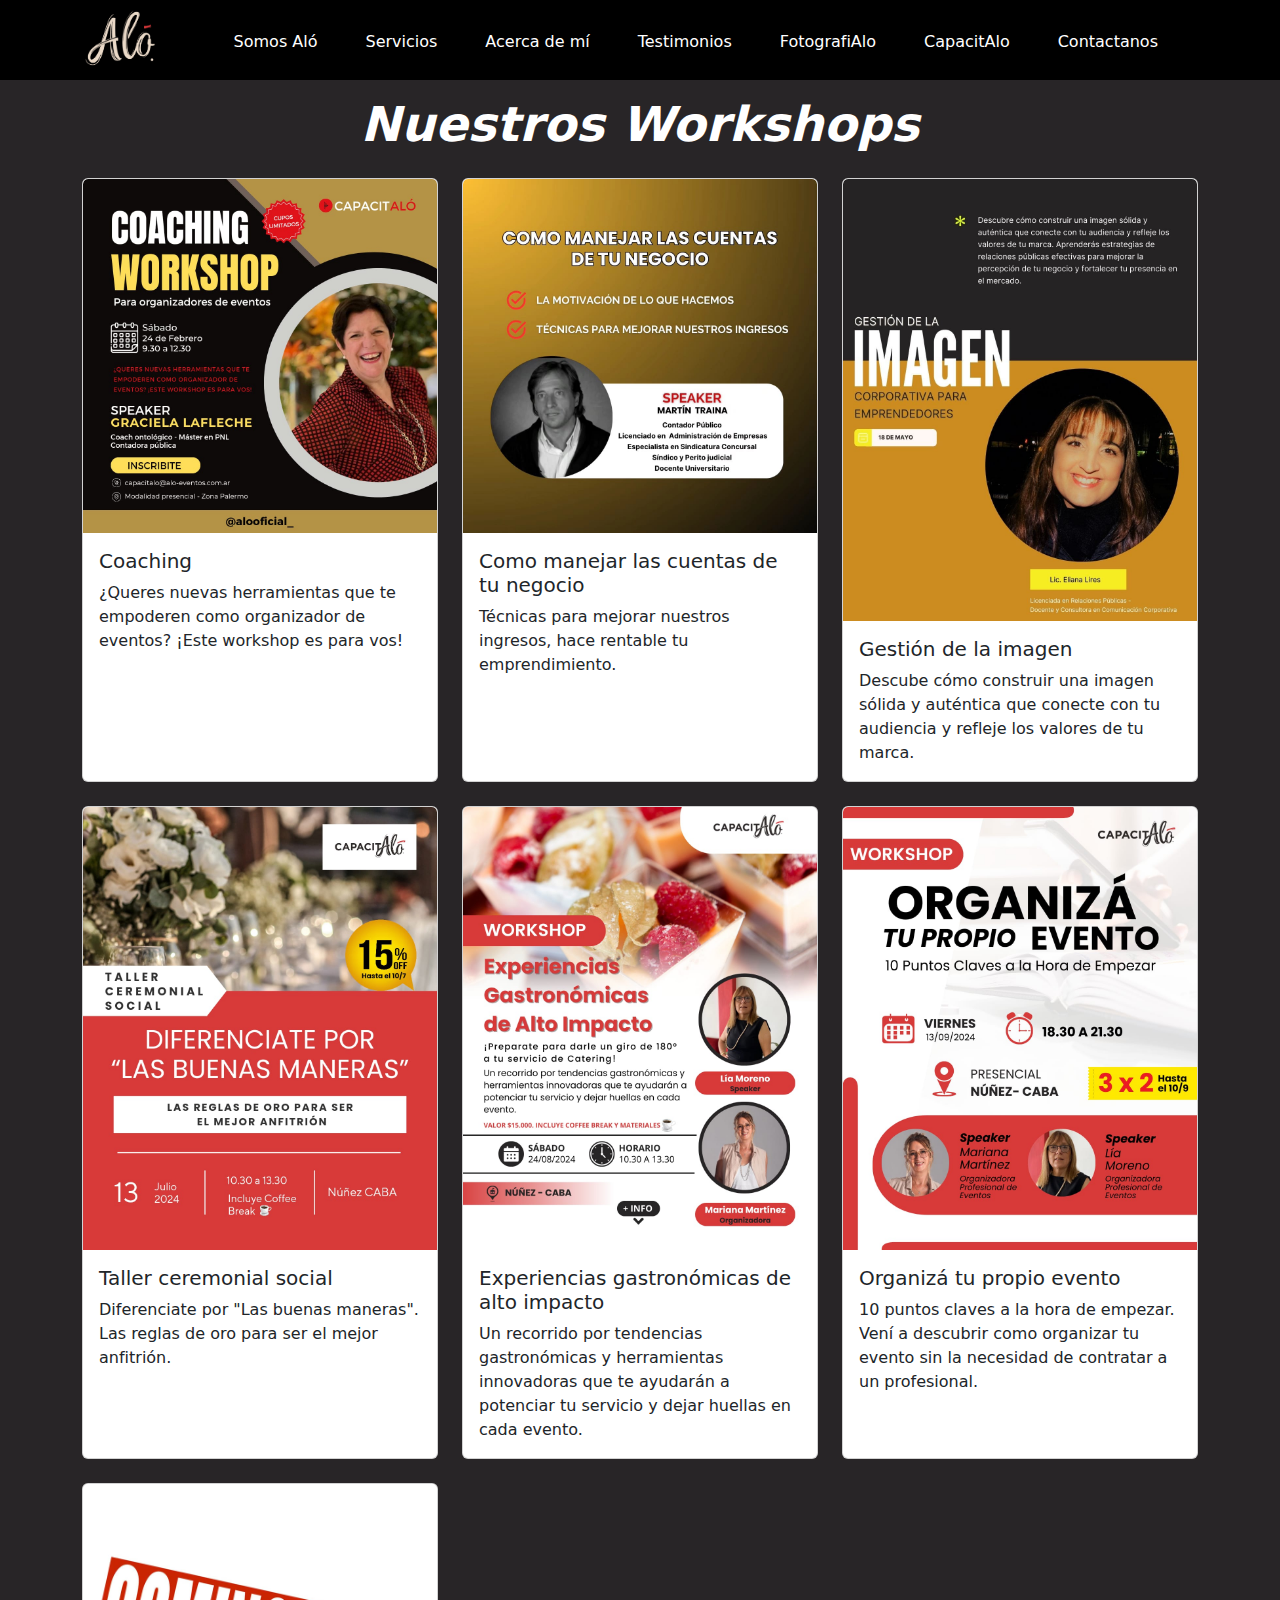
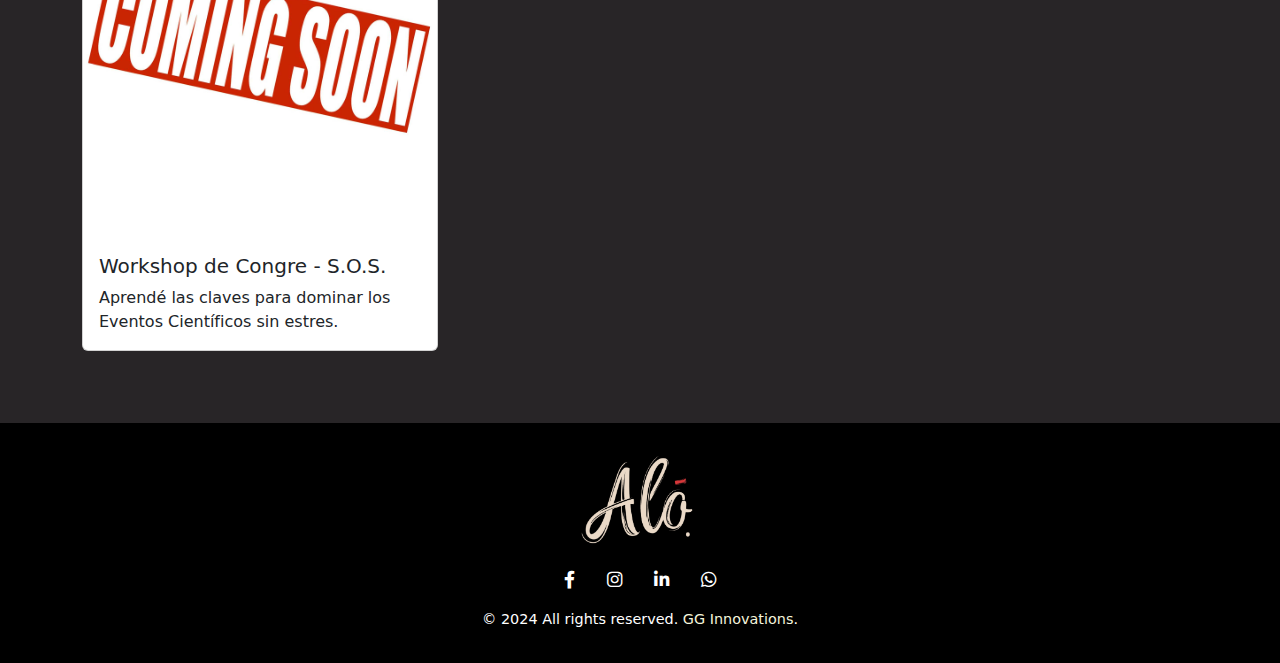
<file: capacitalo.html>
<!DOCTYPE html>
<html lang="es">

<head>
  <meta charset="UTF-8" />
  <meta name="viewport" content="width=device-width, initial-scale=1.0" />
  <title>Aló Eventos</title>
  <link href="https://cdn.jsdelivr.net/npm/bootstrap@5.3.0-alpha1/dist/css/bootstrap.min.css" rel="stylesheet" />
  <link rel="shortcut icon" href="src/img/a.png" type="image/x-icon" />
  <link rel="stylesheet" href="capacitalo.css" />
  <script src="script.js" defer></script>
  <link rel="icon" type="image/png" href="./src/favicon-32x32.png" />
  <link rel="stylesheet" href="https://cdnjs.cloudflare.com/ajax/libs/font-awesome/6.0.0-beta3/css/all.min.css" />
</head>

<body>
  <!-- Loader -->
  <div id="loader" class="loader-container">
    <div class="spinner"></div>
</div>

<script>
    // Oculta el loader y muestra el contenido
    window.addEventListener('load', function() {
      var loader = document.getElementById('loader');
      var content = document.getElementById('content');
      loader.style.display = 'none';
      content.style.display = 'block';
    });
  </script>
<div id="content" style="display: none;">
  <nav class="navbar navbar-expand-lg navbar-light fixed-top">
    <div class="container">
      <!-- Imagen que lleva al top de la página -->
      <a href="index.html#somos-alo">
        <img src="./src/img/Letra-alo.png" alt="Logo" class="aloImgNavbar" />
      </a>

      <!-- Botón hamburguesa que solo aparece en pantallas pequeñas -->
      <button class="navbar-toggler" type="button" aria-controls="navbarNav" aria-expanded="false"
        aria-label="Toggle navigation">
        <span class="navbar-toggler-icon"></span>
      </button>

      <!-- Menú desplegable -->
      <div class="collapse navbar-collapse" id="navbarNav">
        <ul class="navbar-nav ms-auto">
          <li class="nav-item">
            <a class="nav-link" href="index.html#somos-alo">Somos Aló</a>
          </li>
          <li class="nav-item">
            <a class="nav-link" href="index.html#customCarousel">Servicios</a>
          </li>
          <li class="nav-item">
            <a class="nav-link" href="index.html#acercaDeMi">Acerca de mí</a>
          </li>
          <li class="nav-item">
            <a class="nav-link" href="index.html#testimonios">Testimonios</a>
          </li>
          <li class="nav-item">
            <a class="nav-link" href="./galeria.html">FotografiAlo</a>
          </li>
          <li class="nav-item">
            <a class="nav-link" href="./capacitalo.html">CapacitAlo</a>
          </li>
          <li class="nav-item">
            <a class="nav-link" href="./contactanos.html">Contactanos</a>
          </li>
        </ul>
      </div>
    </div>
  </nav>

  <section class="section container my-5">
    <h2 class="text-center mb-4">Nuestros Workshops</h2>
    <div class="row">
      <!-- Card 1 -->
      <div class="col-md-4 mb-4">
        <div class="card workshop-card" data-bs-toggle="modal" data-bs-target="#workshopModal1">
          <img src="./src/img/capacitalo/coaching.JPG" class="card-img-top" alt="Workshop 1" />
          <div class="card-body">
            <h5 class="card-title">Coaching</h5>
            <p class="card-text">
              ¿Queres nuevas herramientas que te empoderen como organizador de
              eventos? ¡Este workshop es para vos!
            </p>
          </div>
        </div>
      </div>

      <!-- Card 2 -->
      <div class="col-md-4 mb-4">
        <div class="card workshop-card" data-bs-toggle="modal" data-bs-target="#workshopModal2">
          <img src="./src/img/capacitalo/Como_manejar_las_cuentas_de_tu_negocio.jpeg" class="card-img-top"
            alt="Workshop 2" />
          <div class="card-body">
            <h5 class="card-title">Como manejar las cuentas de tu negocio</h5>
            <p class="card-text">
              Técnicas para mejorar nuestros ingresos, hace rentable tu
              emprendimiento.
            </p>
          </div>
        </div>
      </div>

      <!-- Card 3 -->
      <div class="col-md-4 mb-4">
        <div class="card workshop-card" data-bs-toggle="modal" data-bs-target="#workshopModal3">
          <img src="./src/img/capacitalo/gestion_de_la_imagen.jpeg" class="card-img-top" alt="Workshop 3" />
          <div class="card-body">
            <h5 class="card-title">Gestión de la imagen</h5>
            <p class="card-text">
              Descube cómo construir una imagen sólida y auténtica que conecte
              con tu audiencia y refleje los valores de tu marca.
            </p>
          </div>
        </div>
      </div>

      <!-- Card 4 -->
      <div class="col-md-4 mb-4">
        <div class="card workshop-card" data-bs-toggle="modal" data-bs-target="#workshopModal5">
          <img src="./src/img/capacitalo/taller_ceremonial_social.jpeg" class="card-img-top" alt="Workshop 5" />
          <div class="card-body">
            <h5 class="card-title">Taller ceremonial social</h5>
            <p class="card-text">
              Diferenciate por "Las buenas maneras". Las reglas de oro para
              ser el mejor anfitrión.
            </p>
          </div>
        </div>
      </div>

      <!-- Card 5 -->
      <div class="col-md-4 mb-4">
        <div class="card workshop-card" data-bs-toggle="modal" data-bs-target="#workshopModal6">
          <img src="./src/img/capacitalo/experiencias_gastronomicas_de_alto_impacto.jpeg" class="card-img-top"
            alt="Workshop 6" />
          <div class="card-body">
            <h5 class="card-title">
              Experiencias gastronómicas de alto impacto
            </h5>
            <p class="card-text">
              Un recorrido por tendencias gastronómicas y herramientas
              innovadoras que te ayudarán a potenciar tu servicio y dejar
              huellas en cada evento.
            </p>
          </div>
        </div>
      </div>

      <!-- Card 6 -->
      <div class="col-md-4 mb-4">
        <div class="card workshop-card" data-bs-toggle="modal" data-bs-target="#workshopModal7">
          <img src="./src/img/capacitalo/Organiza_tu_Propio_Evento.jpg" class="card-img-top" alt="Workshop 7" />
          <div class="card-body">
            <h5 class="card-title">Organizá tu propio evento</h5>
            <p class="card-text">
              10 puntos claves a la hora de empezar. Vení a descubrir como
              organizar tu evento sin la necesidad de contratar a un
              profesional.
            </p>
          </div>
        </div>
      </div>
      <!-- Card 7 formulario -->
      <div class="col-md-4 mb-4">
        <div class="card workshop-card" data-bs-toggle="modal" data-bs-target="#workshopModalFuture1">
          <img src="./src/img/capacitalo/proximamente.jpg" class="card-img-top" alt="Workshop 2" />
          <div class="card-body">
            <h5 class="card-title">Workshop de Congre - S.O.S.</h5>
            <p class="card-text">
              Aprendé las claves para dominar los Eventos Científicos sin estres.
            </p>
          </div>
        </div>
      </div>
    </div>
  </section>
  <!-- Modal para Workshop 1 -->
  <div class="modal fade" id="workshopModal1" tabindex="-1" aria-labelledby="workshopModalLabel1" aria-hidden="true">
    <div class="modal-dialog modal-lg modal-dialog-centered">
      <div class="modal-content">
        <div class="modal-header">
          <h5 class="modal-title" id="workshopModalLabel1">
            Workshop de Coaching
          </h5>
          <button type="button" class="btn-close" data-bs-dismiss="modal" aria-label="Close"></button>
        </div>
        <div class="modal-body">
          <div id="carouselWorkshop1" class="carousel slide" data-bs-ride="carousel">
            <div class="carousel-inner">
              <div class="carousel-item active">
                <img src="./src/img/capacitalo/workshop 1/IMG-20240909-WA0018.jpg" class="d-block w-100 modal-img"
                  alt="Foto Workshop 1 - 1" />
              </div>
              <div class="carousel-item">
                <img src="./src/img/capacitalo/workshop 1/IMG-20240909-WA0019.jpg" class="d-block w-100 modal-img"
                  alt="Foto Workshop 1 - 2" />
              </div>
              <div class="carousel-item">
                <img src="./src/img/capacitalo/workshop 1/IMG-20240909-WA0020.jpg" class="d-block w-100 modal-img"
                  alt="Foto Workshop 1 - 3" />
              </div>
              <div class="carousel-item">
                <img src="./src/img/capacitalo/workshop 1/IMG-20240909-WA0022.jpg" class="d-block w-100 modal-img"
                  alt="Foto Workshop 1 - 4" />
              </div>
            </div>
            <button class="carousel-control-prev" type="button" data-bs-target="#carouselWorkshop1"
              data-bs-slide="prev">
              <span class="carousel-control-prev-icon" aria-hidden="true"></span>
              <span class="visually-hidden">Anterior</span>
            </button>
            <button class="carousel-control-next" type="button" data-bs-target="#carouselWorkshop1"
              data-bs-slide="next">
              <span class="carousel-control-next-icon" aria-hidden="true"></span>
              <span class="visually-hidden">Siguiente</span>
            </button>
          </div>
        </div>
      </div>
    </div>
  </div>

  <!-- Modal para Workshop 2 -->
  <div class="modal fade" id="workshopModal2" tabindex="-1" aria-labelledby="workshopModalLabel2" aria-hidden="true">
    <div class="modal-dialog modal-lg modal-dialog-centered">
      <div class="modal-content">
        <div class="modal-header">
          <h5 class="modal-title" id="workshopModalLabel2">
            Workshop de Como manejar las cuentas de tu negocio
          </h5>
          <button type="button" class="btn-close" data-bs-dismiss="modal" aria-label="Close"></button>
        </div>
        <div class="modal-body">
          <div id="carouselWorkshop2" class="carousel slide" data-bs-ride="carousel">
            <div class="carousel-inner">
              <div class="carousel-item active">
                <img src="./src/img/capacitalo/workshop 2/IMG-20240511-WA0040.jpg" class="d-block w-100 modal-img"
                  alt="Foto Workshop 2 - 1" />
              </div>
              <div class="carousel-item">
                <img src="./src/img/capacitalo/workshop 2/IMG-20240909-WA0021.jpg" class="d-block w-100 modal-img"
                  alt="Foto Workshop 2 - 2" />
              </div>
              <div class="carousel-item">
                <img src="./src/img/capacitalo/workshop 2/WhatsApp Image 2024-09-09 at 22.45.38_dba48c4d.jpg"
                  class="d-block w-100 modal-img" alt="Foto Workshop 2 - 3" />
              </div>
            </div>
            <button class="carousel-control-prev" type="button" data-bs-target="#carouselWorkshop2"
              data-bs-slide="prev">
              <span class="carousel-control-prev-icon" aria-hidden="true"></span>
              <span class="visually-hidden">Anterior</span>
            </button>
            <button class="carousel-control-next" type="button" data-bs-target="#carouselWorkshop2"
              data-bs-slide="next">
              <span class="carousel-control-next-icon" aria-hidden="true"></span>
              <span class="visually-hidden">Siguiente</span>
            </button>
          </div>
        </div>
      </div>
    </div>
  </div>

  <!-- Modal para Workshop 3 -->
  <div class="modal fade" id="workshopModal3" tabindex="-1" aria-labelledby="workshopModalLabel3" aria-hidden="true">
    <div class="modal-dialog modal-lg modal-dialog-centered">
      <div class="modal-content">
        <div class="modal-header">
          <h5 class="modal-title" id="workshopModalLabel">
            Workshop de Gestión de la imagen
          </h5>
          <button type="button" class="btn-close" data-bs-dismiss="modal" aria-label="Close"></button>
        </div>
        <div class="modal-body">
          <div id="carouselWorkshop3" class="carousel slide" data-bs-ride="carousel">
            <div class="carousel-inner">
              <div class="carousel-item active">
                <img src="./src/img/capacitalo/workshop 3/IMG-20240909-WA0024.jpg" class="d-block w-100 modal-img"
                  alt="Foto Workshop 3 - 1" />
              </div>
              <div class="carousel-item">
                <img src="./src/img/capacitalo/workshop 3/IMG-20240909-WA0025.jpg" class="d-block w-100 modal-img"
                  alt="Foto Workshop 3 - 2" />
              </div>
              <div class="carousel-item">
                <img src="./src/img/capacitalo/workshop 3/IMG-20240909-WA0026.jpg" class="d-block w-100 modal-img"
                  alt="Foto Workshop 3 - 3" />
              </div>
              <div class="carousel-item">
                <img src="./src/img/capacitalo/workshop 3/WhatsApp Image 2024-09-09 at 22.45.38_50440354.jpg"
                  class="d-block w-100 modal-img" alt="Foto Workshop 3 - 4" />
              </div>
            </div>
            <button class="carousel-control-prev" type="button" data-bs-target="#carouselWorkshop3"
              data-bs-slide="prev">
              <span class="carousel-control-prev-icon" aria-hidden="true"></span>
              <span class="visually-hidden">Anterior</span>
            </button>
            <button class="carousel-control-next" type="button" data-bs-target="#carouselWorkshop3"
              data-bs-slide="next">
              <span class="carousel-control-next-icon" aria-hidden="true"></span>
              <span class="visually-hidden">Siguiente</span>
            </button>
          </div>
        </div>
      </div>
    </div>
  </div>

  <!-- Modal para Workshop 5 -->
  <div class="modal fade" id="workshopModal5" tabindex="-1" aria-labelledby="workshopModalLabel5" aria-hidden="true">
    <div class="modal-dialog modal-lg modal-dialog-centered">
      <div class="modal-content">
        <div class="modal-header">
          <h5 class="modal-title" id="workshopModalLabel5">
            Workshop de Taller ceremonial social
          </h5>
          <button type="button" class="btn-close" data-bs-dismiss="modal" aria-label="Close"></button>
        </div>
        <div class="modal-body">
          <div id="carouselWorkshop5" class="carousel slide" data-bs-ride="carousel">
            <div class="carousel-inner">
              <div class="carousel-item active">
                <img src="./src/img/capacitalo/taller_ceremonial_social.jpeg" class="d-block w-100 modal-img"
                  alt="Foto Workshop 5 - 1" />
              </div>
            </div>
            <button class="carousel-control-prev" type="button" data-bs-target="#carouselWorkshop5"
              data-bs-slide="prev">
              <span class="carousel-control-prev-icon" aria-hidden="true"></span>
              <span class="visually-hidden">Anterior</span>
            </button>
            <button class="carousel-control-next" type="button" data-bs-target="#carouselWorkshop5"
              data-bs-slide="next">
              <span class="carousel-control-next-icon" aria-hidden="true"></span>
              <span class="visually-hidden">Siguiente</span>
            </button>
          </div>
        </div>
      </div>
    </div>
  </div>

  <!-- Modal para Workshop 5 -->
  <div class="modal fade" id="workshopModal6" tabindex="-1" aria-labelledby="workshopModalLabel6" aria-hidden="true">
    <div class="modal-dialog modal-lg modal-dialog-centered">
      <div class="modal-content">
        <div class="modal-header">
          <h5 class="modal-title" id="workshopModalLabel6">
            Workshop de Experiencias gastronómicas de alto impacto
          </h5>
          <button type="button" class="btn-close" data-bs-dismiss="modal" aria-label="Close"></button>
        </div>
        <div class="modal-body">
          <div id="carouselWorkshop6" class="carousel slide" data-bs-ride="carousel">
            <div class="carousel-inner">
              <div class="carousel-item active">
                <img src="./src/img/capacitalo/workshop 5/IMG-20240909-WA0028.jpg" class="d-block w-100 modal-img"
                  alt="Foto Workshop 5 - 1" />
              </div>
              <div class="carousel-item">
                <img src="./src/img/capacitalo/workshop 5/IMG-20240909-WA0029.jpg" class="d-block w-100 modal-img"
                  alt="Foto Workshop 5 - 2" />
              </div>
              <div class="carousel-item">
                <img src="./src/img/capacitalo/workshop 5/WhatsApp Image 2024-09-09 at 22.45.38_15645e94.jpg"
                  class="d-block w-100 modal-img" alt="Foto Workshop 5 - 3" />
              </div>
            </div>
            <button class="carousel-control-prev" type="button" data-bs-target="#carouselWorkshop6"
              data-bs-slide="prev">
              <span class="carousel-control-prev-icon" aria-hidden="true"></span>
              <span class="visually-hidden">Anterior</span>
            </button>
            <button class="carousel-control-next" type="button" data-bs-target="#carouselWorkshop6"
              data-bs-slide="next">
              <span class="carousel-control-next-icon" aria-hidden="true"></span>
              <span class="visually-hidden">Siguiente</span>
            </button>
          </div>
        </div>
      </div>
    </div>
  </div>

   <!-- Modal de éxito -->
  
   <div id="successMessage" class="alert-success" style="display: none;">
    Te has inscrito correctamente al workshop. Pronto recibirás más
    detalles en tu correo electrónico.
  </div>
  <!-- Modal para Formulario -->
  <div class="modal fade" id="workshopModalFuture1" tabindex="-1" aria-labelledby="workshopModalFutureLabel1"
    aria-hidden="true">
    <div class="modal-dialog modal-lg">
      <div class="modal-content">
        <div class="modal-header">
          <h5 class="modal-title" id="workshopModalFutureLabel1">
            Inscripción al Workshop de Congre - S.O.S. 5/10/2024
          </h5>
          <button type="button" class="btn-close" data-bs-dismiss="modal" aria-label="Close"></button>
        </div>
        <div class="modal-body">
          <form action="capacitalo.php" method="post">
            <!-- Nombre del Workshop (oculto) -->
            <input type="hidden" name="workshop_name" value="Workshop de Congre - S.O.S." />
            <!-- Fecha del Workshop (oculto) -->
            <input type="hidden" name="workshop_date" value="5 de Octubre, 2024" />

            <!-- Nombre del Cliente -->
            <div class="mb-3">
              <label for="name" class="form-label">Nombre completo</label>
              <input type="text" class="form-control" id="name" name="name" required />
            </div>
            <!-- Email del Cliente -->
            <div class="mb-3">
              <label for="email" class="form-label">Correo electrónico</label>
              <input type="email" class="form-control" id="email" name="email" required />
            </div>
            <!-- Teléfono del Cliente -->
            <div class="mb-3">
              <label for="phone" class="form-label">Teléfono</label>
              <input type="text" class="form-control" id="phone" name="phone" required />
            </div>
            <button type="submit" class="btn btn-primary">Inscribirse</button>
          </form>
        </div>
      </div>
    </div>
  </div>
 
  <script>
    document.getElementById('registrationForm').addEventListener('submit', function(event) {
      event.preventDefault(); // Evita el envío real del formulario
      
      // Muestra el cartel de éxito
      var successMessage = document.getElementById('successMessage');
      successMessage.style.display = 'block';

      // Oculta el cartel después de 3 segundos
      setTimeout(function() {
        successMessage.style.display = 'none';
      }, 3000);
    });
  </script>

  









  <!-- FOOTER -->
  <footer>
    <div class="container-footer">
      <a href="#somos-alo">
        <img src="./src/img/Letra-alo.png" alt="Logo" class="aloImgNavbar" />
      </a>
      <ul>
        <li><a href="https://www.facebook.com/alooficial1?locale=es_LA" target="_blank"><i
              class="fab fa-facebook-f"></i></a></li>
        <li><a href="https://www.instagram.com/alooficial_/" target="_blank"><i class="fab fa-instagram"></i></a></li>
        <li><a href="https://www.linkedin.com/in/mariana-raquel-martinez-56341a116/" target="_blank"><i
              class="fab fa-linkedin-in"></i></a></li>
        <li><a href="https://wa.me/+5491170631818" target="_blank"><i class="fab fa-whatsapp"></i></a></li>
      </ul>
      <p class="rights">
        © 2024 All rights reserved. <a href="#">GG Innovations</a>.
      </p>
    </div>
  </footer>
</div>

  <script>
    // Opcional: Si quieres que el modal se abra más lentamente
    document
      .getElementById("workshopModal1")
      .addEventListener("show.bs.modal", function (event) {
        setTimeout(function () {
          document.getElementById("workshopModal1").classList.add("show");
        }, 300); // Ajusta el tiempo si quieres más o menos demora
      });
  </script>

  <!-- Script para mostrar el modal de éxito o error según el parámetro de la URL -->
  <script>
    // Detectar si hay un parámetro de éxito o error en la URL
    const urlParams = new URLSearchParams(window.location.search);
    const status = urlParams.get("status");

    // Mostrar modal de éxito o error basado en el parámetro
    if (status === "success") {
      const successModal = new bootstrap.Modal(
        document.getElementById("successModal")
      );
      successModal.show();
    } else if (status === "error") {
      const errorModal = new bootstrap.Modal(
        document.getElementById("errorModal")
      );
      errorModal.show();
    }
  </script>

  <!-- Scripts de Bootstrap y JavaScript -->
  <script>
    document.addEventListener("DOMContentLoaded", function () {
      var navLinks = document.querySelectorAll(".nav-link");
      var navbarCollapse = document.querySelector(".navbar-collapse");

      navLinks.forEach(function (link) {
        link.addEventListener("click", function () {
          if (navbarCollapse.classList.contains("show")) {
            // Colapsar el menú si está expandido
            var bsCollapse = new bootstrap.Collapse(navbarCollapse, {
              toggle: true,
            });
            // Remover el fondo negro cuando el menú colapsa
            navbarCollapse.style.backgroundColor = "transparent";
          }
        });
      });
    });
  </script>


  <!--////////////// MENU HAMBURGUESA /////////////////-->
  <script>
    document.addEventListener('DOMContentLoaded', function () {
      var navbarToggler = document.querySelector('.navbar-toggler');
      var navbarCollapse = document.querySelector('.navbar-collapse');
      var navLinks = document.querySelectorAll('.nav-link');

      // Función para abrir el menú
      function openMenu() {
        navbarCollapse.classList.add('show');
        navbarCollapse.style.maxHeight = navbarCollapse.scrollHeight + 'px'; // Permite la animación de apertura
        navbarToggler.classList.add('active'); // Añadir la clase 'active' para transformar el ícono a "X"
      }

      // Función para cerrar el menú
      function closeMenu() {
        navbarCollapse.style.maxHeight = navbarCollapse.scrollHeight + 'px'; // Establece la altura antes de cerrar
        setTimeout(function () {
          navbarCollapse.style.maxHeight = '0'; // Cierra con la animación
        }, 10);
        setTimeout(function () {
          navbarCollapse.classList.remove('show'); // Quita la clase después de la transición
          navbarToggler.classList.remove('active'); // Quita la clase 'active' para volver al ícono de hamburguesa
        }, 500);
      }

      // Función para alternar el menú
      function toggleMenu() {
        if (navbarCollapse.classList.contains('show')) {
          closeMenu();  // Cierra si está abierto
        } else {
          openMenu();  // Abre si está cerrado
        }
      }

      // Evento de clic en el botón de hamburguesa
      navbarToggler.addEventListener('click', function (event) {
        event.stopPropagation();  // Evita que el clic en el botón cierre el menú
        toggleMenu();
      });

      // Al hacer clic en cualquier enlace del menú, cierra el menú
      navLinks.forEach(function (link) {
        link.addEventListener('click', function () {
          if (navbarCollapse.classList.contains('show')) {
            closeMenu();  // Cierra el menú con la animación
          }
        });
      });

      // Cerrar el menú al hacer clic fuera del menú o del botón de hamburguesa
      document.addEventListener('click', function (event) {
        if (navbarCollapse.classList.contains('show') && !navbarToggler.contains(event.target) && !navbarCollapse.contains(event.target)) {
          closeMenu();  // Cierra el menú si está abierto y se hace clic fuera de él
        }
      });
    });

  </script>

  <script src="https://cdn.jsdelivr.net/npm/bootstrap@5.3.0-alpha1/dist/js/bootstrap.bundle.min.js"></script>
</body>

</html>
</file>
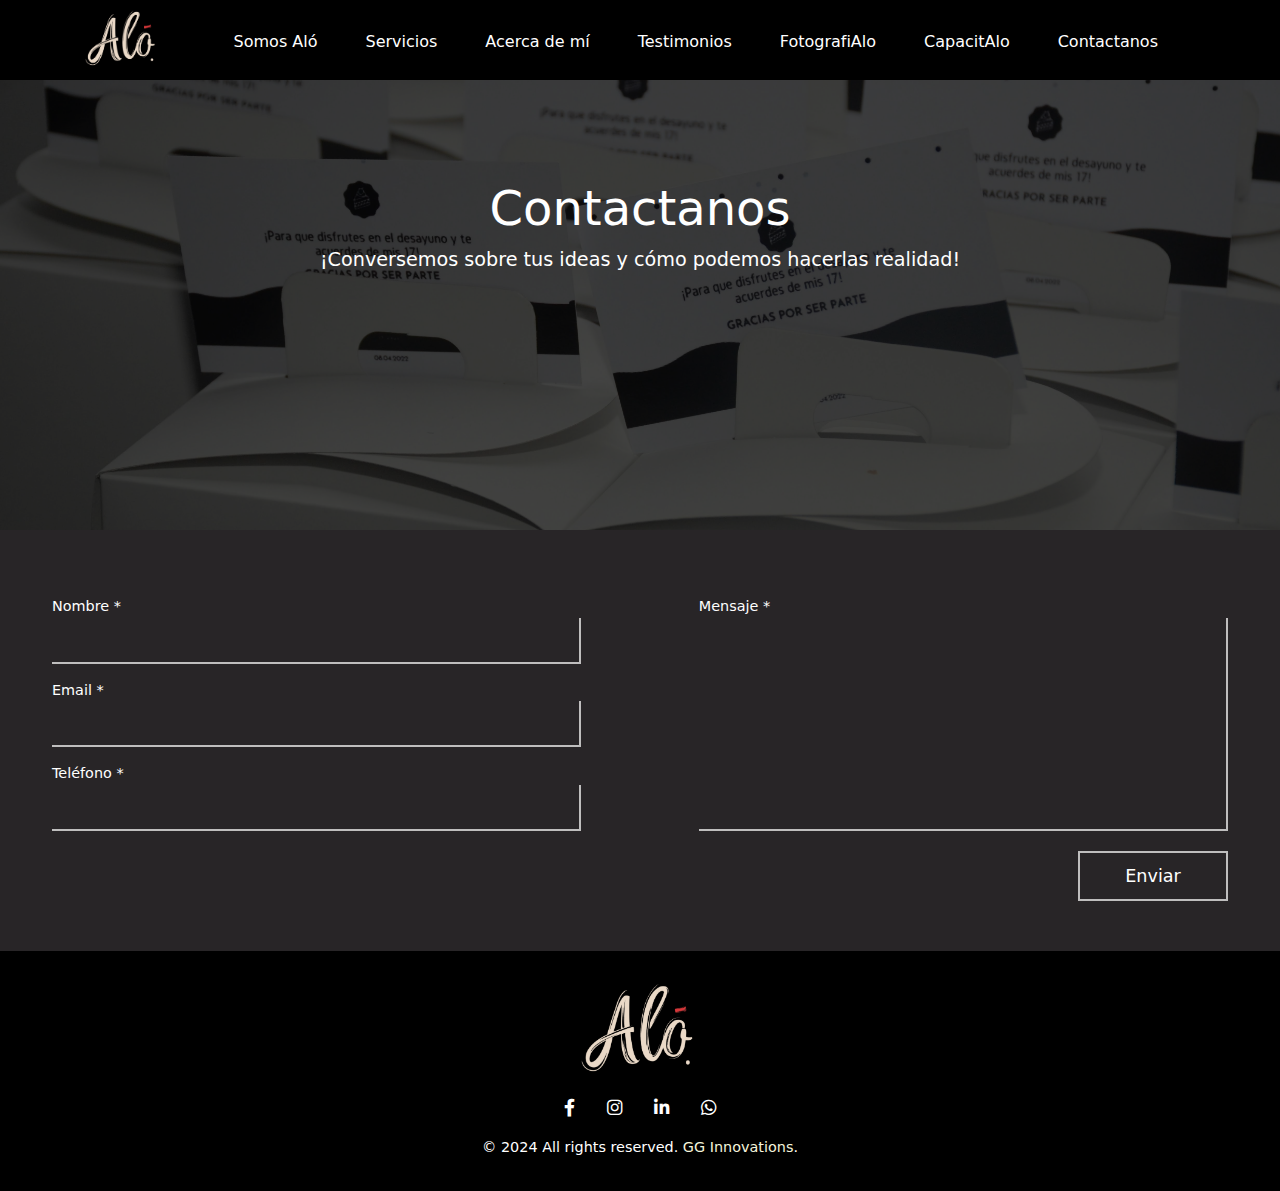
<file: contactanos.html>
<!DOCTYPE html>
<html lang="es">
  <head>
    <meta charset="UTF-8" />
    <meta name="viewport" content="width=device-width, initial-scale=1.0" />
    <title>Aló Eventos</title>
    <link
      href="https://cdn.jsdelivr.net/npm/bootstrap@5.3.0-alpha1/dist/css/bootstrap.min.css"
      rel="stylesheet"
    />
    <link rel="shortcut icon" href="src/img/a.png" type="image/x-icon" />
    <link rel="stylesheet" href="contactanos.css" />
    <link rel="icon" type="image/png" href="./src/favicon-32x32.png" />
    <link
      rel="stylesheet"
      href="https://cdnjs.cloudflare.com/ajax/libs/font-awesome/6.0.0-beta3/css/all.min.css"
    />
    <script src="https://cdn.jsdelivr.net/npm/bootstrap@5.3.0-alpha1/dist/js/bootstrap.bundle.min.js"></script>
  </head>

  <body>
    <!-- Loader -->
  <div id="loader" class="loader-container">
    <div class="spinner"></div>
</div>

<script>
    // Oculta el loader y muestra el contenido
    window.addEventListener('load', function() {
      var loader = document.getElementById('loader');
      var content = document.getElementById('content');
      loader.style.display = 'none';
      content.style.display = 'block';
    });
  </script>
    <div id="notification" class="notification"></div>

    <!-- Navbar -->
    <nav class="navbar navbar-expand-lg navbar-light fixed-top">
      <div class="container">
        <!-- Imagen que lleva al top de la página -->
        <a href="#somos-alo">
          <img src="./src/img/Letra-alo.png" alt="Logo" class="aloImgNavbar" />
        </a>

        <!-- Botón hamburguesa que solo aparece en pantallas pequeñas -->

        <button
          class="navbar-toggler"
          type="button"
          aria-controls="navbarNav"
          aria-expanded="false"
          aria-label="Toggle navigation"
        >
          <span class="navbar-toggler-icon"></span>
        </button>

        <!-- Menú desplegable -->
        <div class="collapse navbar-collapse" id="navbarNav">
          <ul class="navbar-nav ms-auto">
            <li class="nav-item">
              <a class="nav-link" href="./index.html#somos-alo">Somos Aló</a>
            </li>
            <li class="nav-item">
              <a class="nav-link" href="./index.html#customCarousel"
                >Servicios</a
              >
            </li>
            <li class="nav-item">
              <a class="nav-link" href="./index.html#acercaDeMi"
                >Acerca de mí</a
              >
            </li>
            <li class="nav-item">
              <a class="nav-link" href="./index.html#testimonios"
                >Testimonios</a
              >
            </li>
            <li class="nav-item">
              <a class="nav-link" href="./galeria.html">FotografiAlo</a>
            </li>
            <li class="nav-item">
              <a class="nav-link" href="./capacitalo.html">CapacitAlo</a>
            </li>
            <li class="nav-item">
              <a class="nav-link" href="./contactanos.html">Contactanos</a>
            </li>
          </ul>
        </div>
      </div>
    </nav>

    <main>
      <!-- CONTACTO -->
      <section class="contact-section">
          <!-- Parte de la imagen y el texto de contacto -->
          <div class="background-image">
              <div class="container">
                  <h1>Contactanos</h1>
                  <p>
                      ¡Conversemos sobre tus ideas y cómo podemos hacerlas realidad!
                  </p>
              </div>
          </div>
  
          <!-- Formulario de contacto -->
          <div class="form-container">
              <div class="container clearfix">
                  <div class="form-left">
                      <form action="enviar.php" method="POST">
                          <div class="form-fields">
                              <div class="form-group half-width">
                                  <label for="name">Nombre *</label>
                                  <input type="text" id="name" name="nombre" required />
                              </div>
                              <div class="form-group half-width">
                                  <label for="email">Email *</label>
                                  <input type="email" id="email" name="email" required />
                              </div>
                              <div class="form-group half-width">
                                  <label for="telefono">Teléfono *</label>
                                  <input type="tel" id="telefono" name="telefono" required />
                              </div>
                          </div>
                          <div class="form-group full-width message-box">
                              <label for="message">Mensaje *</label>
                              <textarea id="message" name="mensaje" rows="7" required></textarea>
                          </div>
                          <button type="submit" class="submit-btn">Enviar</button>
                      </form>
                  </div>
              </div>
          </div>
      </section>
  </main>
  
  <!-- Script para mostrar ventana emergente en caso de éxito -->
  <script>
      document.addEventListener("DOMContentLoaded", function() {
          const params = new URLSearchParams(window.location.search);
          if (params.get('status') === 'success') {
              alert('¡Tu consulta se envió correctamente!');
          } else if (params.get('status') === 'error') {
              alert('Hubo un error al enviar tu consulta. Inténtalo de nuevo.');
          }
      });
  </script>
  

    <!-- FOOTER -->
    <footer>
      <div class="container-footer">
        <a href="#somos-alo">
          <img src="./src/img/Letra-alo.png" alt="Logo" class="aloImgNavbar" />
        </a>
        <ul>
          <li>
            <a
              href="https://www.facebook.com/alooficial1?locale=es_LA"
              target="_blank"
              ><i class="fab fa-facebook-f"></i
            ></a>
          </li>
          <li>
            <a href="https://www.instagram.com/alooficial_/" target="_blank"
              ><i class="fab fa-instagram"></i
            ></a>
          </li>
          <li>
            <a
              href="https://www.linkedin.com/in/mariana-raquel-martinez-56341a116/"
              target="_blank"
              ><i class="fab fa-linkedin-in"></i
            ></a>
          </li>
          <li>
            <a href="https://wa.me/+5491170631818" target="_blank"
              ><i class="fab fa-whatsapp"></i
            ></a>
          </li>
        </ul>
        <p class="rights">
          © 2024 All rights reserved. <a href="#">GG Innovations</a>.
        </p>
      </div>
    </footer>

    <!--////////////// Script para mostrar el modal de éxito o error según el parámetro de la URL /////////////////-->
    <script>
      document.addEventListener("DOMContentLoaded", function () {
        // Detectar si hay un parámetro de éxito o error en la URL
        const urlParams = new URLSearchParams(window.location.search);
        const status = urlParams.get("status");

        // Mostrar modal de éxito o error basado en el parámetro
        if (status === "success") {
          const successModal = new bootstrap.Modal(
            document.getElementById("successModal")
          );
          successModal.show();
          removeStatusParam(); // Eliminar el parámetro después de mostrar el modal
        } else if (status === "error") {
          const errorModal = new bootstrap.Modal(
            document.getElementById("errorModal")
          );
          errorModal.show();
          removeStatusParam(); // Eliminar el parámetro después de mostrar el modal
        }

        // Función para eliminar el parámetro "status" de la URL
        function removeStatusParam() {
          const newUrl = window.location.href.split("?")[0]; // Obtiene la URL sin parámetros
          window.history.pushState({}, document.title, newUrl); // Reemplaza la URL en la barra sin recargar
        }
      });
    </script>
  </body>
</html>
</file>
<file: capacitalo.css>
/* ---------------------- ESTILOS GENERALES ---------------------- */
body {
    margin: 0;
    padding: 0;
    background-color: rgb(40, 37, 39); /* Cambia este valor al color que prefieras */

}

/* ---------------------- NAVBAR ---------------------- */
/* Ajuste general del navbar */
nav.navbar {
    display: flex;
    justify-content: space-between; /* Distribuye el logo y los enlaces horizontalmente */
    align-items: center; /* Centra verticalmente los elementos */
    background-color: rgb(0, 0, 0);
    height: 80px; /* Mantén una altura fija para el navbar */
    padding: 0 2rem; /* Añade un poco de espacio lateral */
    width: 100%; /* Asegura que ocupe todo el ancho disponible */
}

.aloImgNavbar {
    width: 10%; /* Ajusta el tamaño del logo */
    height: auto;
}

nav.navbar .container {
    display: flex;
    justify-content: space-between; /* Distribuye el logo y el menú en el ancho del navbar */
    align-items: center;
    width: 100%;
}

nav.navbar .navbar-brand {
    color: white;
    text-align: center;
}

nav.navbar img {
    width: 5rem;
    height: 5rem;
}

nav.navbar ul {
    list-style: none;
    display: flex; /* Asegura que los elementos del menú estén en línea */
    padding: 0;
    margin: 0;
}

nav.navbar ul li {
    display: inline-block;
    margin-right: 2rem; /* Ajusta el espaciado entre los elementos del menú */
    color: white;
}

nav.navbar ul li a {
    text-decoration: none;
    color: white; /* Color blanco en el estado normal */
    position: relative;
    padding-bottom: 2px;
    border-bottom: 2px solid transparent;
    transition: border-color 0.3s ease;
}

nav.navbar ul li a:hover,
nav.navbar ul li a:focus,
nav.navbar ul li a:active {
    color: white; /* Mantener el color blanco en hover, focus y active */
    border-bottom: 2px solid white;
}

nav.navbar ul li a::after {
    content: '';
    position: absolute;
    left: 0;
    bottom: 0;
    width: 100%;
    height: 2px;
    background-color: white;
    transform: scaleX(0);
    transform-origin: left;
    transition: transform 0.2s ease;
}

nav.navbar ul li a:hover {
    color: white; /* Mantiene el color blanco durante el hover */
}

nav.navbar ul li a:hover::after {
    transform: scaleX(1);
}

/* ---------------------- Ajuste del menú hamburguesa para pantallas pequeñas  */
@media (max-width: 992px) {
    nav.navbar {
      flex-direction: column; /* Apila el logo y el menú en pantallas pequeñas */
      height: auto;
    }
  
    .navbar-collapse {
      max-height: 0; /* Inicialmente, el menú está colapsado */
      overflow: hidden; /* Oculta el contenido cuando está colapsado */
      background-color: rgb(0, 0, 0);
      transition: max-height 0.5s ease-in-out; /* Transición suave */
    }
  
    .navbar-collapse.show {
      max-height: 500px; /* Ajusta según el tamaño de tu contenido */
    }
  
    .navbar-nav {
      display: flex;
      flex-direction: column;
      align-items: center;
      width: 100%;
    }
  
    nav.navbar ul li {
      margin-right: 0;
      margin-bottom: 1rem;
    }
    
    /* ////////////////// Ajuste general del botón hamburguesa ////////////////// */
  .navbar-toggler {
    border: none;
    background: none;
    color: transparent;
    padding: 0;
    display: flex;
    align-items: center;
    justify-content: center;
    width: 40px;  /* Ajusta el tamaño del botón si es necesario */
    height: 40px;
  }
  
  /* Ajuste de las barras del ícono hamburguesa */
  .navbar-toggler-icon {
    display: flex;
    position: relative;
    width: 25px;
    height: 3px; /* Grosor de la barra */
    background-image: none;
    background-color: rgb(234, 218, 200); /* Color beige */
    transition: all 0.3s ease-in-out;
  }
  
  /* Las barras superior e inferior */
  .navbar-toggler-icon::before,
  .navbar-toggler-icon::after {
    content: '';
    position: absolute;
    width: 25px;
    height: 3px;
    background-color: rgb(234, 218, 200); /* Mismo color */
    transition: all 0.3s ease-in-out;
  }
  
  /* Alinear correctamente las barras superior e inferior */
  .navbar-toggler-icon::before {
    top: -9px; /* Ajusta el espaciado de la barra superior */
  }
  
  .navbar-toggler-icon::after {
    top: 9px; /* Ajusta el espaciado de la barra inferior */
  }
  
  /* Transformación en "X" */
  .navbar-toggler.active .navbar-toggler-icon {
    background-color: transparent;
  }
  
  .navbar-toggler.active .navbar-toggler-icon::before {
    transform: rotate(45deg);
    top: 0;
  }
  
  .navbar-toggler.active .navbar-toggler-icon::after {
    transform: rotate(-45deg);
    top: 0;
  }



}


/* Estilos del loader */
.loader-container {
  position: fixed;
  z-index: 9999;
  width: 100vw;
  height: 100vh;
  display: flex;
  justify-content: center;
  align-items: center;
  background-color: #ffffff; /* Fondo blanco mientras carga */
}

.spinner {
  border: 16px solid #f3f3f3;
  border-radius: 50%;
  border-top: 16px solid #3498db;
  width: 120px;
  height: 120px;
  animation: spin 2s linear infinite;
}

@keyframes spin {
  0% { transform: rotate(0deg); }
  100% { transform: rotate(360deg); }
}





/* ---------------------- section---------------------- */

.section {
  padding-top: 3rem;
 

}
.section h2 {
  font-size: 3rem;
  font-style: italic;
  font-weight: bold;
  line-height: 1.2;
  color: white;
}




/* ---------------------- cards ---------------------- */

.card {
  height: 100%; /* Asegura que todas las cards tengan la misma altura */
  cursor: pointer;
  position: relative; /* Permite modificar solo la card en hover */
  z-index: 0; /* Asegura que las cards tengan un nivel base */
  transition: transform 0.3s ease-in-out;
  overflow: hidden; /* Evita que el contenido desbordado afecte otras cards */
  margin: 0 auto; /* Centra la card */
}

.card-img-top {
  height: auto; /* Ajusta la altura de la imagen dentro de la card */
  object-fit: cover; /* Hace que la imagen cubra todo el área de la card, recortando si es necesario */
  transition: transform 0.3s ease-in-out;
}

.workshop-card:hover {
  transform: scale(1.05);
}
 /* Estilos para el cartel de éxito */
 .alert-success {
  position: fixed;
  top: 0;
  left: 0;
  width: 100%;
  padding: 15px;
  background-color: #28a745; /* Color verde */
  color: white;
  text-align: center;
  font-size: 18px;
  z-index: 9999; /* Asegura que esté encima de todo */
  display: none;
}

/* ---------------------- MODAL WORKSHOPS ---------------------- */

/* Transición suave del modal */
.modal.fade .modal-dialog {
    transition: transform 0.5s ease-out;
  }

  /* Ajustar las imágenes para que se vean completas dentro del modal */
  .modal-img {
    width: 100%;
    height: 400px;
    object-fit: contain;
  }

  /* Flechas dentro de un círculo, con estilo de botón */
  .carousel-control-prev-icon,
  .carousel-control-next-icon {
    background-color: rgba(0, 0, 0, 0.5); /* Fondo oscuro semi-transparente */
    border-radius: 50%; /* Hace que las flechas estén dentro de un círculo */
    padding: 10px; /* Espacio alrededor de la flecha */
    width: 40px;
    height: 40px;
    display: flex; /* Flexbox para centrar */
    justify-content: center; /* Centrar horizontalmente */
    align-items: center; /* Centrar verticalmente */
    transition: background-color 0.3s ease; /* Transición suave para hover */
  }

  /* Ajustar la posición y tamaño de los botones para que solo ocupen el círculo */
  .carousel-control-prev,
  .carousel-control-next {
    width: 40px; /* Coincide con el tamaño del círculo */
    height: 40px; /* Coincide con el tamaño del círculo */
    top: 50%; /* Centrar verticalmente en el carrusel */
    transform: translateY(-50%); /* Asegura que el botón esté perfectamente centrado */
    position: absolute; /* Asegura que el botón esté bien posicionado en el carrusel */
  }

  /* Eliminar el área adicional de clic fuera del círculo */
  .carousel-control-prev {
    left: 10px; /* Ajusta la posición del botón de la izquierda */
  }

  .carousel-control-next {
    right: 10px; /* Ajusta la posición del botón de la derecha */
  }

  /* Cambiar el tamaño de las flechas para que se vean bien en el círculo */
  .carousel-control-prev-icon,
  .carousel-control-next-icon {
    background-size: 50%; /* Asegura que la flecha dentro del botón tenga un buen tamaño */
  }

  /* Eliminar el foco visual después de hacer clic */
  .carousel-control-prev:focus,
  .carousel-control-next:focus {
    outline: none;
  }

  /* Efecto hover para hacer las flechas más visibles al pasar el mouse */
  .carousel-control-prev:hover .carousel-control-prev-icon,
  .carousel-control-next:hover .carousel-control-next-icon {
    background-color: rgba(0, 0, 0, 0.7); /* Se oscurece un poco más cuando se pasa el mouse */
  }

/* ---------------------- SCROLLBAR ---------------------- */
::-webkit-scrollbar {
    width: 10px;
}
::-webkit-scrollbar-thumb {
    background-color: #808080;
}
::-webkit-scrollbar-track {
    background-color: #f1f1f1;
}
html {
    scroll-behavior: smooth;
}

/**/
.workshop-section {
    padding: 50px 0;
    color: white;
    margin-top: 90px;
}
.workshop-title {
    text-align: center;
    margin-bottom: 50px;
    font-size: 2.5rem;
    font-weight: bold;
}
.workshop-grid {
    display: flex;
    flex-wrap: wrap;
    justify-content: center;
    gap: 30px;
}
.workshop-item {
    background: rgba(0, 0, 0, 0.6);
    border-radius: 10px;
    padding: 20px;
    text-align: center;
    width: 250px;
}
.workshop-item img {
    width: 60px;
    margin-bottom: 15px;
}
.workshop-item h4 {
    margin-bottom: 10px;
    font-size: 1.5rem;
}
.workshop-item p {
    font-size: 1rem;
    color: white;
}

footer {
    background-color: rgb(0, 0, 0); /* Fondo negro */
    padding: 1rem 0; /* Espaciado en el footer */
    text-align: center; /* Centrar todo el contenido */
    color: white; /* Texto blanco */
    width: 100%; /* Ocupa todo el ancho disponible, sin excederse */
    position: relative; /* Posicionamiento relativo para estar al final del contenido */
    box-sizing: border-box; /* Incluye padding en el cálculo del tamaño */
    margin: 0; /* Elimina cualquier margen extra */
}

.container-footer {
    width: 100%;
    margin: 0;
    padding: 0;
    box-sizing: border-box;
}

footer .logo {
    display: block;
    margin: 0 auto 1rem auto; /* Centrar el logo y darle margen inferior */
    max-width: 150px; /* Ajusta el tamaño del logo */
}

footer ul {
    list-style: none;
    padding: 0;
    display: flex;
    justify-content: center; /* Centra los enlaces del menú */
    gap: 2rem; /* Espacio entre los enlaces */
}

footer ul li {
    display: inline-block;
}

footer ul li a {
    text-decoration: none;
    color: white;
    font-size: 1.1rem; /* Tamaño del texto de los enlaces */
    transition: color 0.3s ease;
}

footer ul li a:hover {
    color: #f5f5dc; /* Color beige en hover */
}

footer .social-icons {
    margin: 1rem 0;
}

footer .social-icons a {
    text-decoration: none;
    color: white;
    margin: 0 10px;
    font-size: 1.5rem; /* Tamaño de los iconos */
    display: inline-block;
    transition: color 0.3s ease, transform 0.3s ease;
}

footer .social-icons a:hover {
    color: #f5f5dc; /* Color beige en hover */
    transform: scale(1.1); /* Efecto de agrandamiento en hover */
}

footer .rights {
    font-size: 0.9rem;
    margin-top: 1rem;
}

footer .rights a {
    color: #f5f5dc; /* Enlace en color beige */
    text-decoration: none;
}

footer .rights a:hover {
    text-decoration: underline; /* Subrayado en hover para el enlace */
}
</file>
<file: contactanos.css>
/* ---------------------- ESTILOS GENERALES ---------------------- */

body {
    height: 100%;
    margin: 0;
    display: flex;
    flex-direction: column;
    background-color: rgb(40, 37, 39);
}

html {
  scroll-padding-top: 110px; /* Ajusta este valor según la altura de tu navbar */
}






/* Estilos del loader */
.loader-container {
  position: fixed;
  z-index: 9999;
  width: 100vw;
  height: 100vh;
  display: flex;
  justify-content: center;
  align-items: center;
  background-color: #ffffff; /* Fondo blanco mientras carga */
}

.spinner {
  border: 16px solid #f3f3f3;
  border-radius: 50%;
  border-top: 16px solid #3498db;
  width: 120px;
  height: 120px;
  animation: spin 2s linear infinite;
}

@keyframes spin {
  0% { transform: rotate(0deg); }
  100% { transform: rotate(360deg); }
}































/* ---------------------- SCROLLBAR ---------------------- */
::-webkit-scrollbar {
  width: 10px;
}
::-webkit-scrollbar-thumb {
  background-color: #808080;
}
::-webkit-scrollbar-track {
  background-color: #f1f1f1;
}
html {
  scroll-behavior: smooth;
}

/* ---------------------- NAVBAR ---------------------- */
/* Ajuste general del navbar */
nav.navbar {
  display: flex;
  justify-content: space-between; /* Distribuye el logo y los enlaces horizontalmente */
  align-items: center; /* Centra verticalmente los elementos */
  background-color: rgb(0, 0, 0);
  height: 80px; /* Mantén una altura fija para el navbar */
  padding: 0 2rem; /* Añade un poco de espacio lateral */
  width: 100%; /* Asegura que ocupe todo el ancho disponible */
}

.aloImgNavbar {
  width: 10%; /* Ajusta el tamaño del logo */
  height: auto;
}

nav.navbar .container {
  display: flex;
  justify-content: space-between; /* Distribuye el logo y el menú en el ancho del navbar */
  align-items: center;
  width: 100%;
}

nav.navbar .navbar-brand {
  color: white;
  text-align: center;
}

nav.navbar img {
  width: 5rem;
  height: 5rem;
}

nav.navbar ul {
  list-style: none;
  display: flex; /* Asegura que los elementos del menú estén en línea */
  padding: 0;
  margin: 0;
}

nav.navbar ul li {
  display: inline-block;
  margin-right: 2rem; /* Ajusta el espaciado entre los elementos del menú */
  color: white;
}

nav.navbar ul li a {
  text-decoration: none;
  color: white; /* Color blanco en el estado normal */
  position: relative;
  padding-bottom: 2px;
  border-bottom: 2px solid transparent;
  transition: border-color 0.3s ease;
}

nav.navbar ul li a:hover,
nav.navbar ul li a:focus,
nav.navbar ul li a:active {
  color: white; /* Mantener el color blanco en hover, focus y active */
  border-bottom: 2px solid white;
}

nav.navbar ul li a::after {
  content: "";
  position: absolute;
  left: 0;
  bottom: 0;
  width: 100%;
  height: 2px;
  background-color: white;
  transform: scaleX(0);
  transform-origin: left;
  transition: transform 0.2s ease;
}

nav.navbar ul li a:hover {
  color: white; /* Mantiene el color blanco durante el hover */
}

nav.navbar ul li a:hover::after {
  transform: scaleX(1);
}

/* ---------------------- Ajuste del menú hamburguesa para pantallas pequeñas ---------------------- */

@media (max-width: 992px) {
  nav.navbar {
    flex-direction: column; /* Apila el logo y el menú en pantallas pequeñas */
    height: auto;
  }

  .navbar-collapse {
    max-height: 0; /* Inicialmente, el menú está colapsado */
    overflow: hidden; /* Oculta el contenido cuando está colapsado */
    background-color: rgb(0, 0, 0);
    transition: max-height 0.5s ease-in-out; /* Transición suave */
  }

  .navbar-collapse.show {
    max-height: 500px; /* Ajusta según el tamaño de tu contenido */
  }

  .navbar-nav {
    display: flex;
    flex-direction: column;
    align-items: center;
    width: 100%;
  }

  nav.navbar ul li {
    margin-right: 0;
    margin-bottom: 1rem;
  }

  /* ////////////////// Ajuste general del botón hamburguesa ////////////////// */
  .navbar-toggler {
    border: none;
    background: none;
    color: transparent;
    padding: 0;
    display: flex;
    align-items: center;
    justify-content: center;
    width: 40px; /* Ajusta el tamaño del botón si es necesario */
    height: 40px;
  }

  /* Ajuste de las barras del ícono hamburguesa */
  .navbar-toggler-icon {
    display: flex;
    position: relative;
    width: 25px;
    height: 3px; /* Grosor de la barra */
    background-image: none;
    background-color: rgb(234, 218, 200); /* Color beige */
    transition: all 0.3s ease-in-out;
  }

  /* Las barras superior e inferior */
  .navbar-toggler-icon::before,
  .navbar-toggler-icon::after {
    content: "";
    position: absolute;
    width: 25px;
    height: 3px;
    background-color: rgb(234, 218, 200); /* Mismo color */
    transition: all 0.3s ease-in-out;
  }

  /* Alinear correctamente las barras superior e inferior */
  .navbar-toggler-icon::before {
    top: -9px; /* Ajusta el espaciado de la barra superior */
  }

  .navbar-toggler-icon::after {
    top: 9px; /* Ajusta el espaciado de la barra inferior */
  }

  /* Transformación en "X" */
  .navbar-toggler.active .navbar-toggler-icon {
    background-color: transparent;
  }

  .navbar-toggler.active .navbar-toggler-icon::before {
    transform: rotate(45deg);
    top: 0;
  }

  .navbar-toggler.active .navbar-toggler-icon::after {
    transform: rotate(-45deg);
    top: 0;
  }
}

/* ---------------------- CONTACTO ---------------------- */

.contact-section{
  margin-top: 5rem;
}

.background-image {
  background-image: url('src/img/Vicky_1504.JPG'); /* Cambia con la URL de tu imagen */
  background-size: cover;
  background-position: center;
  padding: 100px 0;
  text-align: center;
  color: white;
  height: 50vh;
  position: relative;
}

/* Superposición oscura */
.background-image::before {
  content: '';
  position: absolute;
  top: 0;
  left: 0;
  width: 100%;
  height: 100%;
  background-color: rgba(0, 0, 0, 0.7); /* Ajusta la opacidad (0.5) a tu gusto */
  z-index: 1;
}

.background-image h1,
.background-image p {
  position: relative;
  z-index: 2; /* Asegura que el texto esté por encima de la superposición */
}

/* Texto superior */
.background-image h1 {
  font-size: 3rem;
  color: white;
}

.background-image p {
  font-size: 1.2rem;
  color: white;
  margin-bottom: 30px;
}



/* ----- FORMULARIO ----- */
.form-container {
  padding: 50px 0;
  background-color: rgb(40, 37, 39); /* Fondo oscuro para el formulario */
  color: #ffffff;
}

/* Flexbox Container */
.form-fields {
  display: flex;
  flex-direction: column; /* Coloca los campos uno debajo del otro */
  justify-content: space-between;
  width: 45%;
  float: left; /* Coloca la columna izquierda a la izquierda */
}

.message-box {
  width: 45%;
  float: right; /* Coloca la caja de mensaje a la derecha */
  display: flex;
  flex-direction: column;
  justify-content: space-between; /* Alinea el mensaje en el alto total */
}

textarea {
  height: 213px; /* Establecer una altura específica en lugar de usar calc */
  resize: none; /* Evita que el textarea se pueda redimensionar */
  background-color: transparent;
  color: #fff;
  border-bottom: 2px solid rgba(255, 255, 255, 0.7);
  border-right: 2px solid rgba(255, 255, 255, 0.7);
  padding: 10px;
  font-size: 1rem;
  outline: none;
  transition: border-color 0.3s ease;
}


.submit-btn {
  width: 150px;
  margin-top: 20px;
  background-color: transparent;
  border: 2px solid rgba(255, 255, 255, 0.7);
  padding: 10px 30px;
  font-size: 1.1rem;
  color: #fff;
  cursor: pointer;
  transition: background-color 0.3s ease, border-color 0.3s ease;
  float: right; /* Alinea el botón a la derecha */
}

.submit-btn:hover {
  background-color: rgba(255, 255, 255, 0.1);
  border-color: #fff;
}

/* Input Styles */
input, textarea {
  width: 100%;
  padding: 10px;
  font-size: 1rem;
  border: none;
  border-bottom: 2px solid rgba(255, 255, 255, 0.7); /* Línea inferior clara */
  border-right: 2px solid rgba(255, 255, 255, 0.7); /* Línea derecha */
  background-color: transparent;
  color: #fff;
  outline: none;
  transition: border-color 0.3s ease;
}

input:focus, textarea:focus {
  border-bottom-color: #fff; /* Cambia a blanco puro al enfocar */
  border-right-color: #fff; /* Cambia a blanco puro al enfocar */
}


label {
  font-size: 0.9rem;
  color: #fff;
  margin-bottom: 0px; /* Aumenta el espacio entre el título y la línea de input */
  display: block;
  margin-top: 1rem;
}

/* Ajustes generales */
.container.clearfix {
  max-width: 1200px;
  margin: 0 auto;
}






/* ---------------------- Ajustes del footer ---------------------- */
html,
body {
  height: 100%;
  margin: 0;
  padding: 0;
  display: flex;
  flex-direction: column;
}

footer {
  background-color: rgb(0, 0, 0); /* Fondo negro */
  padding: 1rem 0; /* Espaciado en el footer */
  text-align: center; /* Centrar todo el contenido */
  color: white; /* Texto blanco */
  width: 100%; /* Ocupa todo el ancho disponible, sin excederse */
  box-sizing: border-box; /* Incluye padding en el cálculo del tamaño */
  margin-top: auto; /* Empuja el footer hacia abajo si el contenido es menor que la altura de la página */
  position: relative;
}

.container-footer {
  width: 100%;
  margin: 0;
  padding: 0;
  box-sizing: border-box;
}

footer .logo {
  display: block;
  margin: 0 auto 1rem auto; /* Centrar el logo y darle margen inferior */
  max-width: 150px; /* Ajusta el tamaño del logo */
}

footer ul {
  list-style: none;
  padding: 0;
  display: flex;
  justify-content: center; /* Centra los enlaces del menú */
  gap: 2rem; /* Espacio entre los enlaces */
}

footer ul li {
  display: inline-block;
}

footer ul li a {
  text-decoration: none;
  color: white;
  font-size: 1.1rem; /* Tamaño del texto de los enlaces */
  transition: color 0.3s ease;
}

footer ul li a:hover {
  color: #f5f5dc; /* Color beige en hover */
}

footer .social-icons {
  margin: 1rem 0;
}

footer .social-icons a {
  text-decoration: none;
  color: white;
  margin: 0 10px;
  font-size: 1.5rem; /* Tamaño de los iconos */
  display: inline-block;
  transition: color 0.3s ease, transform 0.3s ease;
}

footer .social-icons a:hover {
  color: #f5f5dc; /* Color beige en hover */
  transform: scale(1.1); /* Efecto de agrandamiento en hover */
}

footer .rights {
  font-size: 0.9rem;
  margin-top: 1rem;
}

footer .rights a {
  color: #f5f5dc; /* Enlace en color beige */
  text-decoration: none;
}

footer .rights a:hover {
  text-decoration: underline; /* Subrayado en hover para el enlace */
}
</file>
